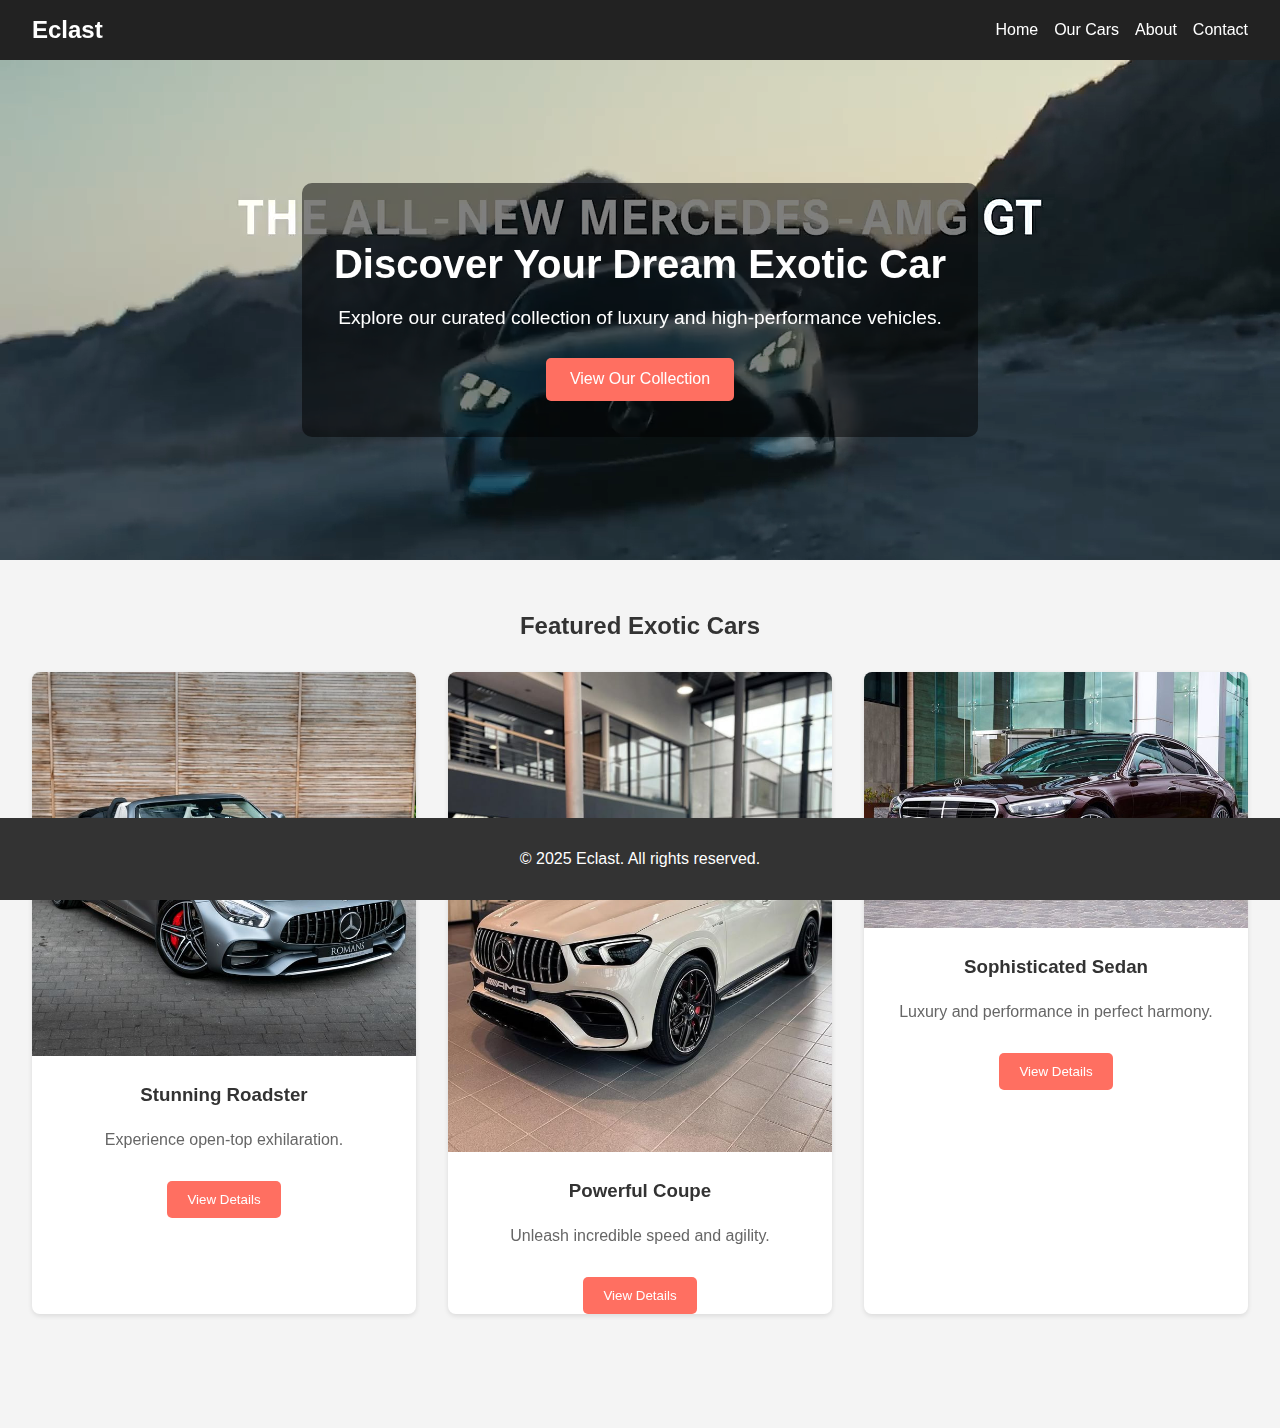
<file: index.html>
<!DOCTYPE html>
<html lang="en">
<head>
    <meta charset="UTF-8">
    <meta name="viewport" content="width=device-width, initial-scale=1.0">
    <title>Eclast - Exotic Car Marketplace</title>
    <link rel="stylesheet" href="style.css">
</head>
<body>
    <header>
        <div class="logo">Eclast</div>
        <nav>
            <ul>
                <li><a href="#home">Home</a></li>
                <li><a href="#cars">Our Cars</a></li>
                <li><a href="about.html"> About</li>
                <li><a href="contact.html">Contact</a></li>
            </ul>
        </nav>
    </header>

    <section id="home" class="hero">
        <div class="hero-video">
            <video autoplay loop muted src="video/2024 Mercedes-AMG GT “SO. AMG.” Commercial.mp4"></video>
        </div>
        <div class="hero-content">
            <h1>Discover Your Dream Exotic Car</h1>
            <p>Explore our curated collection of luxury and high-performance vehicles.</p>
            <a href="#cars" class="button animated-button">View Our Collection</a>
        </div>
    </section>

    <section id="cars" class="featured-cars">
        <h2>Featured Exotic Cars</h2>
        <div class="car-grid">
            <div class="car-card">
                <img src="images/amg-gtr-roadster.jpg" alt="amg-gtr-roadster" class="animated-image">
                <h3>Stunning Roadster</h3>
                <p>Experience open-top exhilaration.</p>
                <button class="button animated-button">View Details</button>
            </div>
            <div class="car-card">
                <img src="images/coupe-gle.jpg" alt="High-Performance Coupe" class="animated-image">
                <h3>Powerful Coupe</h3>
                <p>Unleash incredible speed and agility.</p>
                <button class="button animated-button">View Details</button>
            </div>
            <div class="car-card">
                <img src="images/sclass-sedan.jpg" alt="Elegant Sedan" class="animated-image">
                <h3>Sophisticated Sedan</h3>
                <p>Luxury and performance in perfect harmony.</p>
                <button class="button animated-button">View Details</button>
            </div>
            </div>
    </section>

    <footer>
        <p>&copy; 2025 Eclast. All rights reserved.</p>
    </footer>

    <script src="script.js"></script>
</body>
</html>
</file>
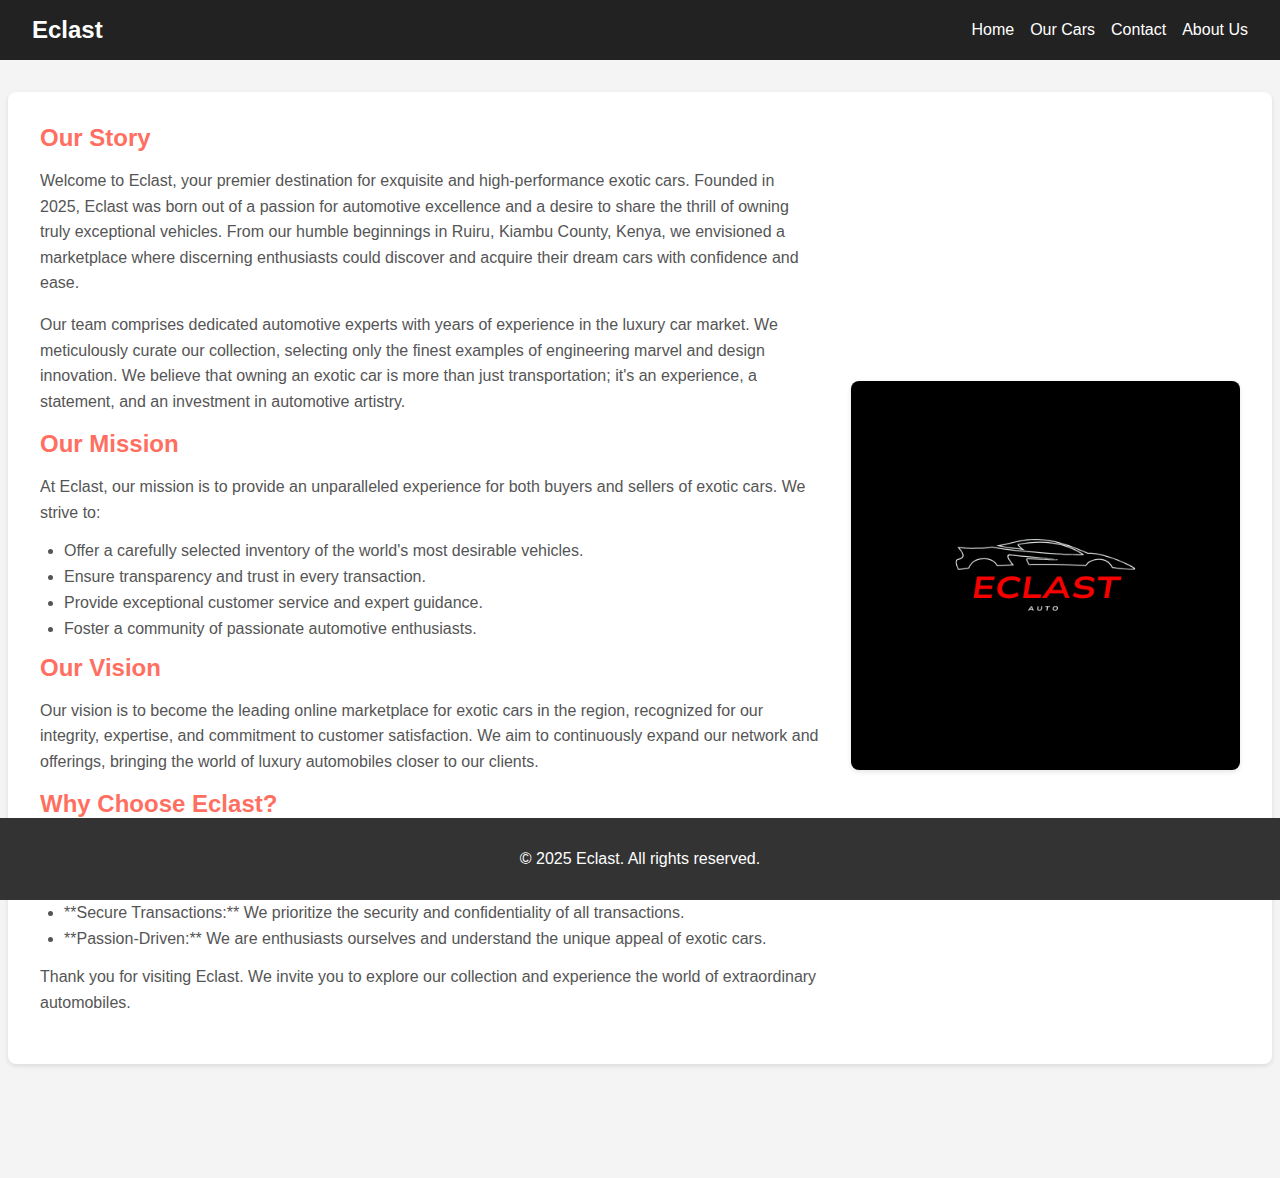
<file: about.html>
<!DOCTYPE html>
<html lang="en">
<head>
    <meta charset="UTF-8">
    <meta name="viewport" content="width=device-width, initial-scale=1.0">
    <title>About Eclast</title>
    <link rel="stylesheet" href="style.css">
</head>
<body>
    <header>
        <div class="logo">Eclast</div>
        <nav>
            <ul>
                <li><a href="index.html">Home</a></li>
                <li><a href="index.html#cars">Our Cars</a></li>
                <li><a href="contact.html">Contact</a></li>
                <li><a href="about.html">About Us</a></li>
            </ul>
        </nav>
    </header>

    <section class="about-us">
        <div class="about-content">
            <h2>Our Story</h2>
            <p>Welcome to Eclast, your premier destination for exquisite and high-performance exotic cars. Founded in 2025, Eclast was born out of a passion for automotive excellence and a desire to share the thrill of owning truly exceptional vehicles. From our humble beginnings in Ruiru, Kiambu County, Kenya, we envisioned a marketplace where discerning enthusiasts could discover and acquire their dream cars with confidence and ease.</p>

            <p>Our team comprises dedicated automotive experts with years of experience in the luxury car market. We meticulously curate our collection, selecting only the finest examples of engineering marvel and design innovation. We believe that owning an exotic car is more than just transportation; it's an experience, a statement, and an investment in automotive artistry.</p>

            <h2>Our Mission</h2>
            <p>At Eclast, our mission is to provide an unparalleled experience for both buyers and sellers of exotic cars. We strive to:</p>
            <ul>
                <li>Offer a carefully selected inventory of the world's most desirable vehicles.</li>
                <li>Ensure transparency and trust in every transaction.</li>
                <li>Provide exceptional customer service and expert guidance.</li>
                <li>Foster a community of passionate automotive enthusiasts.</li>
            </ul>

            <h2>Our Vision</h2>
            <p>Our vision is to become the leading online marketplace for exotic cars in the region, recognized for our integrity, expertise, and commitment to customer satisfaction. We aim to continuously expand our network and offerings, bringing the world of luxury automobiles closer to our clients.</p>

            <h2>Why Choose Eclast?</h2>
            <ul>
                <li>**Curated Selection:** We handpick each vehicle to ensure the highest quality and exclusivity.</li>
                <li>**Expert Knowledge:** Our team provides in-depth knowledge and support throughout your buying journey.</li>
                <li>**Secure Transactions:** We prioritize the security and confidentiality of all transactions.</li>
                <li>**Passion-Driven:** We are enthusiasts ourselves and understand the unique appeal of exotic cars.</li>
            </ul>

            <p>Thank you for visiting Eclast. We invite you to explore our collection and experience the world of extraordinary automobiles.</p>
        </div>
        <div class="about-image">
            <img src="images/Logo.png" alt="Eclast Company Image">
        </div>
    </section>

    <footer>
        <p>&copy; 2025 Eclast. All rights reserved.</p>
    </footer>
</body>
</html>
</file>
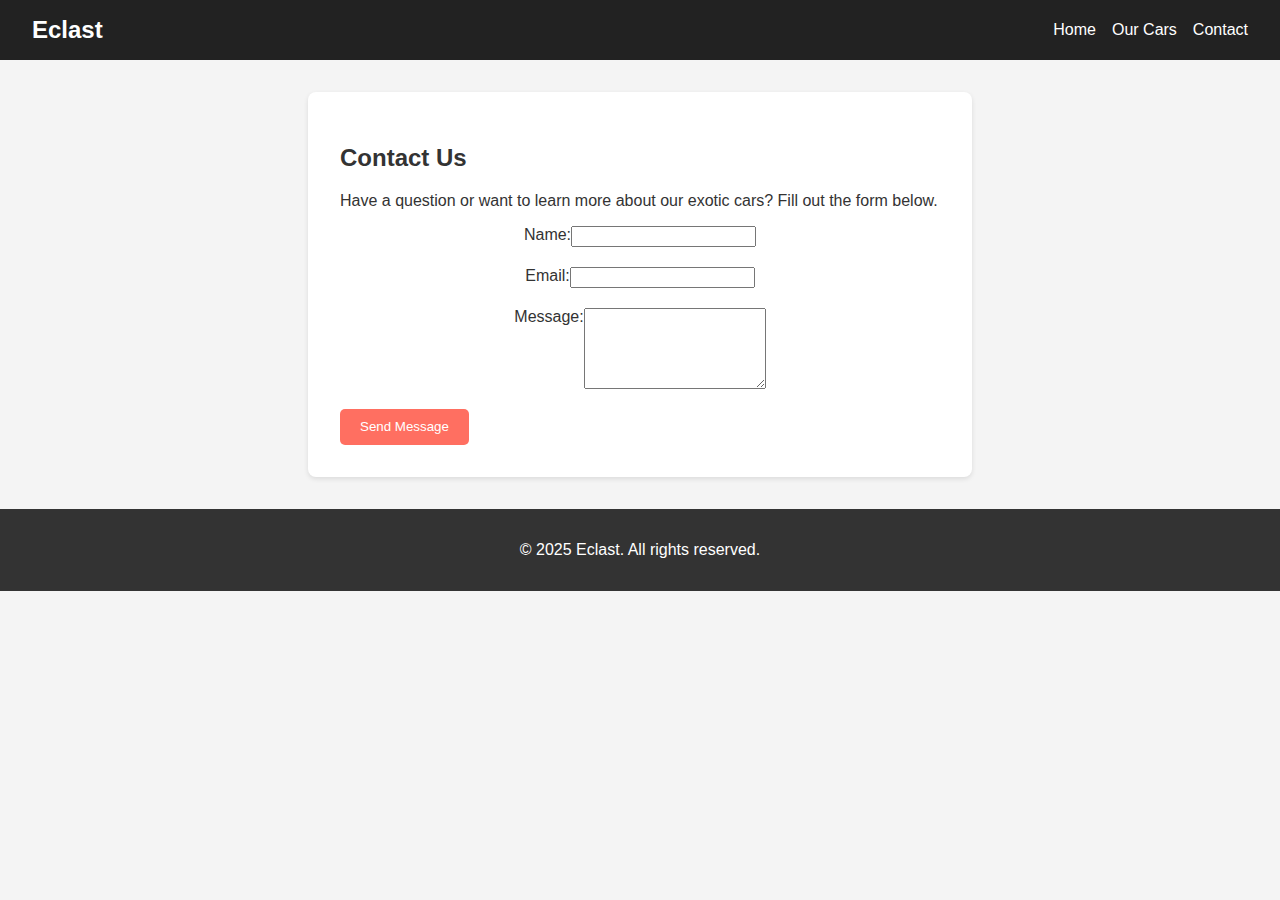
<file: contact.html>
<!DOCTYPE html>
<html lang="en">
<head>
    <meta charset="UTF-8">
    <meta name="viewport" content="width=device-width, initial-scale=1.0">
    <title>Contact Eclast</title>
    <link rel="stylesheet" href="style.css">
</head>
<body>
    <header>
        <div class="logo">Eclast</div>
        <nav>
            <ul>
                <li><a href="index.html">Home</a></li>
                <li><a href="index.html#cars">Our Cars</a></li>
                <li><a href="contact.html">Contact</a></li>
            </ul>
        </nav>
    </header>

    <section class="contact-form">
        <h2>Contact Us</h2>
        <p>Have a question or want to learn more about our exotic cars? Fill out the form below.</p>
        <form>
            <div class="form-group">
                <label for="name">Name:</label>
                <input type="text" id="name" name="name" required>
            </div>
            <div class="form-group">
                <label for="email">Email:</label>
                <input type="email" id="email" name="email" required>
            </div>
            <div class="form-group">
                <label for="message">Message:</label>
                <textarea id="message" name="message" rows="5" required></textarea>
            </div>
            <button type="submit" class="button animated-button">Send Message</button>
        </form>
    </section>

    <footer>
        <p>&copy; 2025 Eclast. All rights reserved.</p>
    </footer>
</body>
</html>
</file>
<file: style.css>
body {
    font-family: sans-serif;
    margin: 0;
    padding: 0;
    background-color: #f4f4f4;
    color: #333;
}

header {
    background-color: #222;
    color: white;
    padding: 1em 2em;
    display: flex;
    justify-content: space-between;
    align-items: center;
}

.logo {
    font-size: 1.5em;
    font-weight: bold;
}

nav ul {
    list-style: none;
    padding: 0;
    margin: 0;
    display: flex;
}

nav ul li {
    margin-left: 1em;
}

nav a {
    color: white;
    text-decoration: none;
}

.hero {
    position: relative;
    overflow: hidden;
    height: 500px; /* Adjust as needed */
    display: flex;
    justify-content: center;
    align-items: center;
    text-align: center;
    color: white;
}

.hero-video {
    position: absolute;
    top: 0;
    left: 0;
    width: 100%;
    height: 100%;
    object-fit: cover;
    z-index: -1;
}

.hero-content {
    background-color: rgba(0, 0, 0, 0.5);
    padding: 2em;
    border-radius: 10px;
}

.hero-content h1 {
    font-size: 2.5em;
    margin-bottom: 0.5em;
}

.hero-content p {
    font-size: 1.2em;
    margin-bottom: 1.5em;
}

.button {
    display: inline-block;
    padding: 0.8em 1.5em;
    background-color: #ff6f61;
    color: white;
    text-decoration: none;
    border-radius: 5px;
    transition: background-color 0.3s ease;
    border: none;
    cursor: pointer;
}

.button:hover {
    background-color: #e05f52;
}

.featured-cars {
    padding: 2em;
    text-align: center;
}

.car-grid {
    display: grid;
    grid-template-columns: repeat(auto-fit, minmax(300px, 1fr));
    gap: 2em;
    margin-top: 2em;
}

.car-card {
    background-color: white;
    border-radius: 8px;
    overflow: hidden;
    box-shadow: 0 2px 5px rgba(0, 0, 0, 0.1);
    transition: transform 0.3s ease;
}

.car-card:hover {
    transform: translateY(-5px);
}

.car-card img {
    width: 100%; /* Adjust the width as needed */ /* Adjust the height as needed */
    display: block;
}

.car-card h3 {
    padding: 0.5em 1em;
    margin-bottom: 0;
}

.car-card p {
    padding: 0 1em 1em;
    color: #666;
}

footer {
    background-color: #333;
    color: white;
    text-align: center;
    padding: 1em 0;
    position: sticky;
    bottom: 0;
    width: 100%;
}

/* Animations */
.animated-button {
    position: relative;
    overflow: hidden;
}

.animated-button::before {
    content: '';
    position: absolute;
    top: 0;
    left: -100%;
    width: 100%;
    height: 100%;
    background: linear-gradient(90deg, transparent, rgba(255, 255, 255, 0.3), transparent);
    transition: left 0.4s ease-in-out;
}

.animated-button:hover::before {
    left: 100%;
}

.animated-image {
    transition: transform 0.3s ease-in-out;
}

.animated-image:hover {
    transform: scale(1.05);
}

/* Responsive Design */
@media (max-width: 768px) {
    nav ul {
        flex-direction: column;
        text-align: center;
    }

    nav ul li {
        margin: 0.5em 0;
    }

    .hero {
        height: auto;
        padding: 2em;
    }

    .hero-video {
        position: static;
        height: auto;
    }

    .hero-content {
        background-color: rgba(0, 0, 0, 0.7);
        padding: 1.5em;
    }

    .car-grid {
        grid-template-columns: 1fr;
    }
}

.about-us {
    display: flex;
    padding: 2em;
    gap: 2em;
    align-items: center;
    max-width: 1200px;
    margin: 2em auto;
    background-color: white;
    border-radius: 8px;
    box-shadow: 0 2px 5px rgba(0, 0, 0, 0.1);
}

.about-content {
    flex: 2;
}

.about-content h2 {
    margin-top: 0;
    color: #ff6f61;
    margin-bottom: 0.5em;
}

.about-content p {
    line-height: 1.6;
    margin-bottom: 1em;
    color: #555;
}

.about-content ul {
    list-style: disc;
    padding-left: 1.5em;
    margin-bottom: 1em;
    color: #555;
}

.about-content li {
    margin-bottom: 0.5em;
}

.about-image {
    flex: 1;
}

.about-image img {
    width: 100%;
    height: auto;
    border-radius: 8px;
    box-shadow: 0 2px 5px rgba(0, 0, 0, 0.1);
}

/* Responsive for About Us Page */
@media (max-width: 768px) {
    .about-us {
        flex-direction: column;
    }

    .about-image {
        order: -1; /* Put image above text on smaller screens */
        margin-bottom: 1.5em;
    }
}

.contact-form {
    max-width: 600px;
    margin: 2em auto;
    padding: 2em;
    background-color: white;
    border-radius: 8px;
    box-shadow: 0 2px 5px rgba(0, 0, 0, 0.1);
}
.contact-form .form-group {
    margin-bottom: 20px;
    display: flex;
    justify-content: center;
}
</file>
